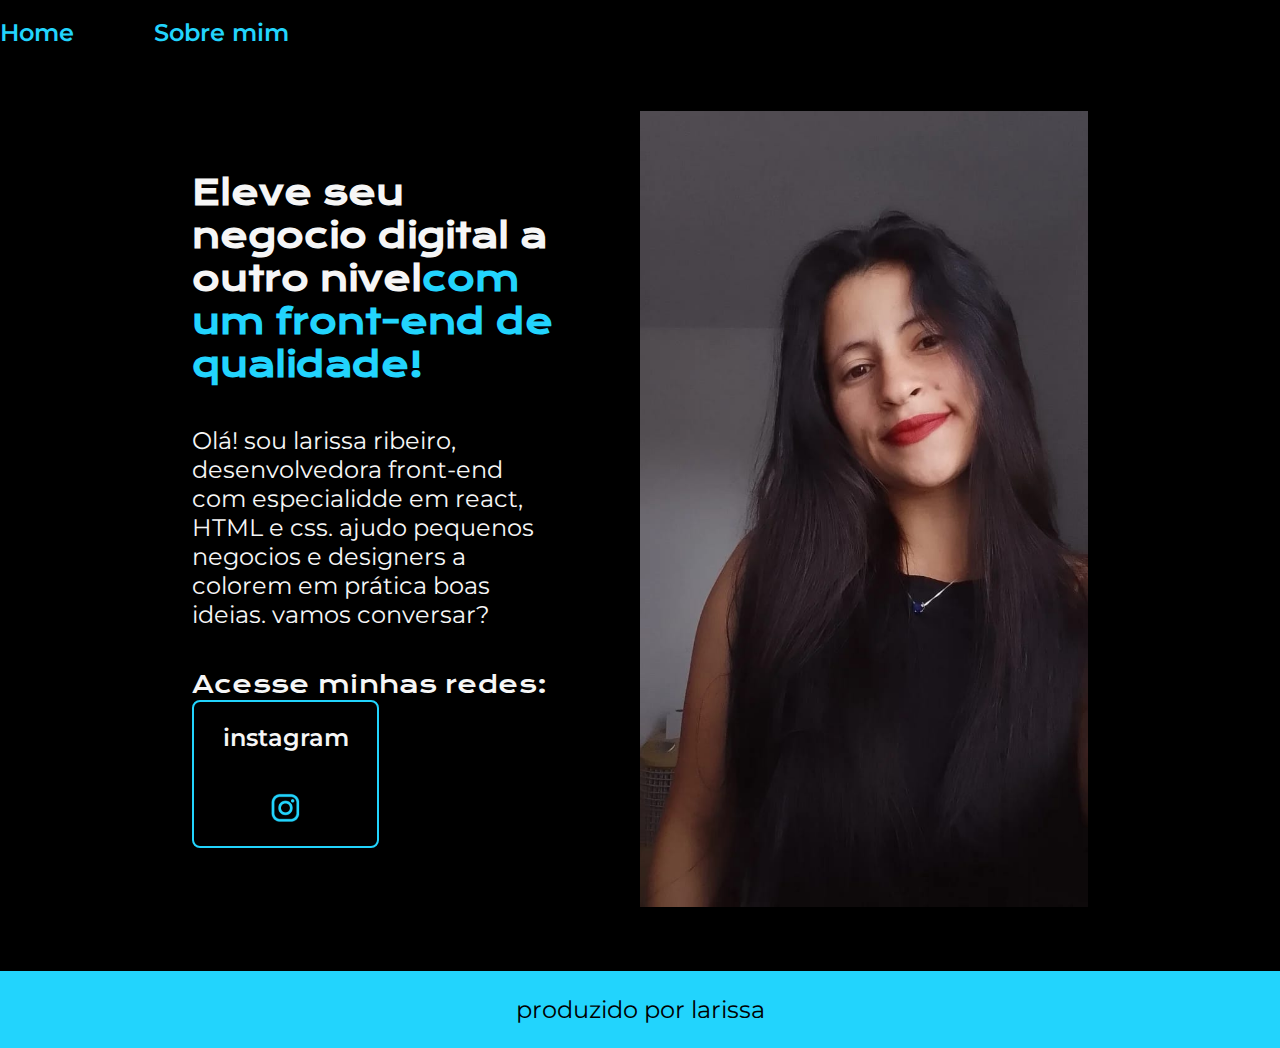
<file: index.html>
<!DOCTYPE html>
<html lang="pt-br">
<head>
    <meta charset="UTF-8">
    <meta name="viewport" content="width=device-width, initial-scale=1.0">
    <title>portifolio</title>
    <link rel="stylesheet" href="./styles/style.css">
</head>
<body>
    <haeder class="cabecalho">
        <nav class="cabecalho__menu">
            <a class="cabecalho__menu__link" href="index.html">Home</a>
            <a class="cabecalho__menu__link" href="about.html">Sobre mim </a>
        </nav>
    </haeder>
    <main class="apresentacao">
        <section class="apresentacao__conteudo">
            <h1 class="apresentacao__conteudo__titulo">Eleve seu negocio digital a outro nivel<strong class="titulo-destaque" >com um front-end de qualidade!</strong></h1>
            <p class="apresentacao__conteudo__texto">Olá! sou larissa ribeiro, desenvolvedora front-end com especialidde em react, HTML e css. ajudo pequenos negocios e designers a colorem em prática boas ideias. vamos conversar?</p>
          <div>
            <h2 class="apresentacao__links__subtitulo">Acesse minhas redes:</h2>
                <a class="apresentacao__link" href="https://instagram.com/larii_riibeiroo">
                   instagram <img src="./assets/instagram.png">

          </a>
        </div>
        </section>
        <img class="apresentacao__imagem" src="./assets/minha imagem.jpeg" alt="foto mulher">
    </main>
    <footer class="rodape">
        <p>produzido por larissa</p>
    </footer>
</body>
</html>
</file>
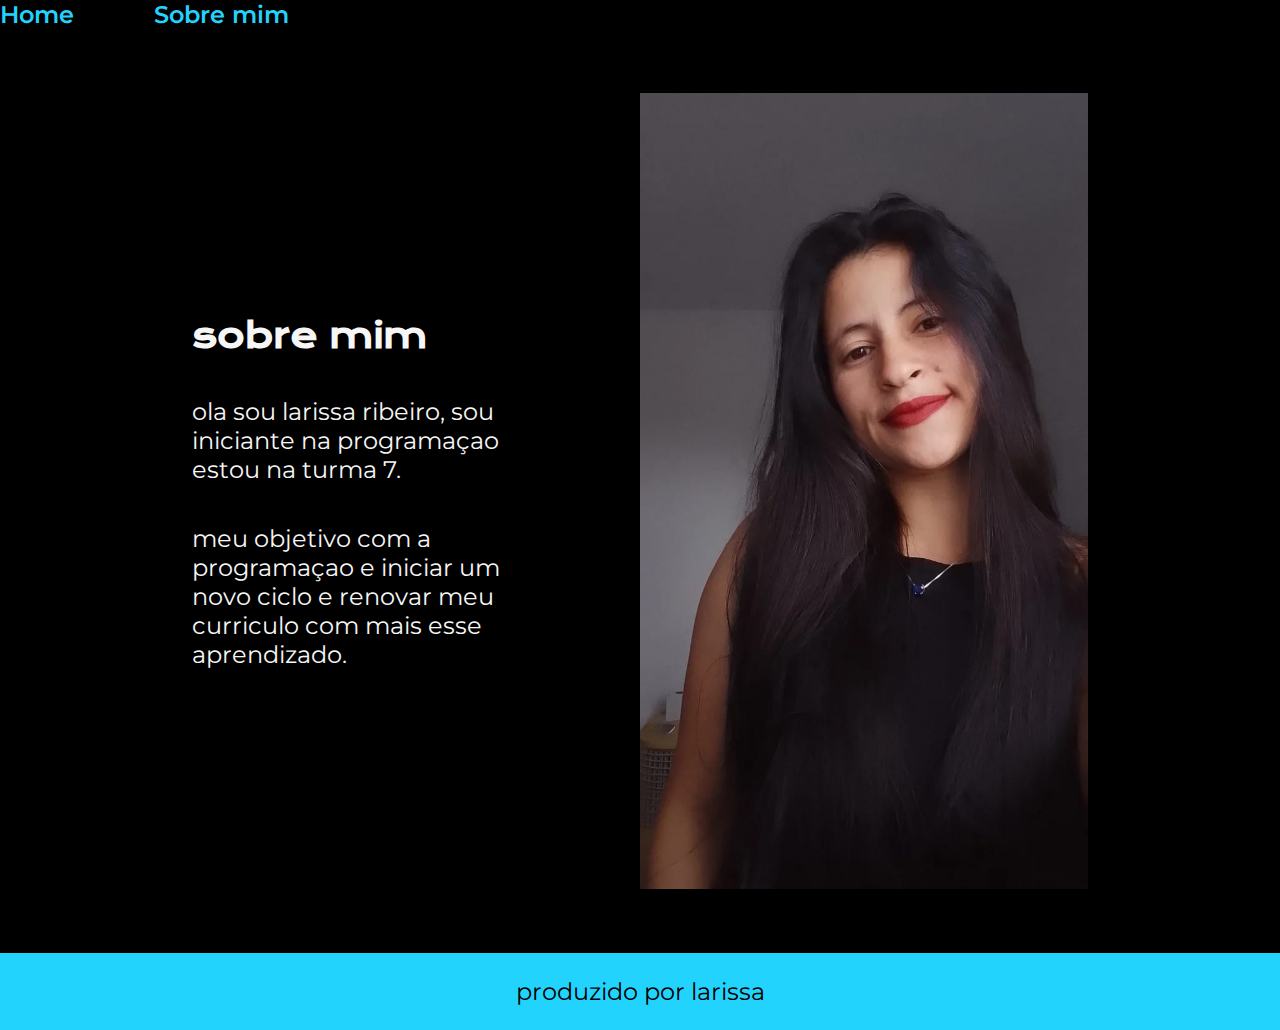
<file: about.html>
<!DOCTYPE html>
<html lang="pt-br">
<head>
    <meta charset="UTF-8">
    <meta name="viewport" content="width=device-width, initial-scale=1.0">
    <title>sobre mim</title>
    <link rel="stylesheet" href="./styles/style.css">
</head>
<body>
   <head class="cabecalho">
    <nav class="cabecalho__menu">
        <a class="cabecalho__menu__link" href="index.html">Home</a>
        <a class="cabecalho__menu__link" href="about.html">Sobre mim </a>
    </nav>
   </head>
   <main class="apresentacao">
     <section class="apresentacao__conteudo">
        <h1 class="apresentacao__conteudo__titulo">sobre mim</h1>
        <p class="apresentacao__conteudo__texto">
            ola sou larissa ribeiro, sou iniciante na programaçao estou na turma 7.
        </p>

        <p class="apresentacao__conteudo__texto">
            meu objetivo com a programaçao e iniciar um novo ciclo e renovar meu curriculo com mais esse aprendizado.
        </p>
     </section>
     <img class="apresentacao__imagem" src="./assets/minha imagem.jpeg" alt="foto mulher">
   </main>
   <footer class="rodape">
    <p>produzido por larissa</p>
   </footer> 
</body>
</html>
</file>
<file: styles/style.css>
@import url('https://fonts.googleapis.com/css2?family=Krona+One&family=Montserrat:ital,wght@0,600;1,600&display=swap');

:root {

--cor-primaria: #000000;
--cor-secundaria: #f6f6f6;
--cor-terciaria: #22d4fd;
--cor-hover:#272727;

--font-primaria:'Krona One', sans-serif ;
--font-secundaria:'montserrat',sans-serif;

}

*{
margin: 0;
    padding: 0;
}

body{
    
    box-sizing: border-box;
    background-color:var(--cor-primaria);
    color: var(--cor-secundaria);
}

.cabecalho{
padding: 2% 0% 0% 15%;
}

.cabecalho__menu{
    display: flex;
    gap: 80px
}

.cabecalho__menu__link{
font-family:var(--font-secundaria);
font-size: 1.5rem;
font-weight: 600;
color: var(--cor-terciaria);
text-decoration: none;
}

.apresentacao {
    padding: 5% 15%;
    display: flex;
    align-items: center;
    justify-content: space-between;
    gap:82px;
}
.apresentacao__conteudo{
    width: 50%;
    display: flex;
    flex-direction: column;
    gap: 40px;
}

.apresentacao__conteudo__titulo{
    font-size: 2.1rem;
    font-family:var(--font-primaria);
}
.titulo-destaque{
    color: var(--cor-terciaria);
}

.apresentacao__conteudo__texto{
    font-size: 1.5rem;
    font-family: var(--font-secundaria);
}
.apresentacao__links__subtitulo{
    font-family: var(--font-primaria);
    font-weight: 400;
    font-size: 1.5rem;
}

.apresentacao__link{
    display: flex;
    justify-content:center;
    gap: 16px;
    border: 2px solid var(--cor-terciaria);
    display: flex;
    flex-direction: column;
    justify-content: center;
    align-items: center;
    gap: 40px;
    width: 50%;
    text-align: center;
    border-radius: 8px;
    font-size: 1.5rem;
    font-weight: 600;
    font-family:var(--font-secundaria);
    padding: 21.5px 0;
    text-decoration: none;
    color: var(--cor-secundaria);

}
.apresentacao__link:hover{
    background-color: var(--cor-hover);
}

.apresentacao__imagem{
    width: 50% ;
}

.rodape{
    padding: 24px;
    color: var(--cor-primaria);
    background-color: var(--cor-terciaria);
    text-align: center;
    font-family: var(--font-secundaria);
    font-size: 1.5rem;
    font-weight: 400;
}


@media (max-width: 498px) {
    .cabecalho{
        padding: 10%;
    }

    .cabecalho__menu{
        justify-content: center;
    }


    .apresentacao{
        flex-direction: column-reverse;
        padding: 15%;
    }
    .apresentacao__conteudo{
        width: auto;
    }
}
</file>
